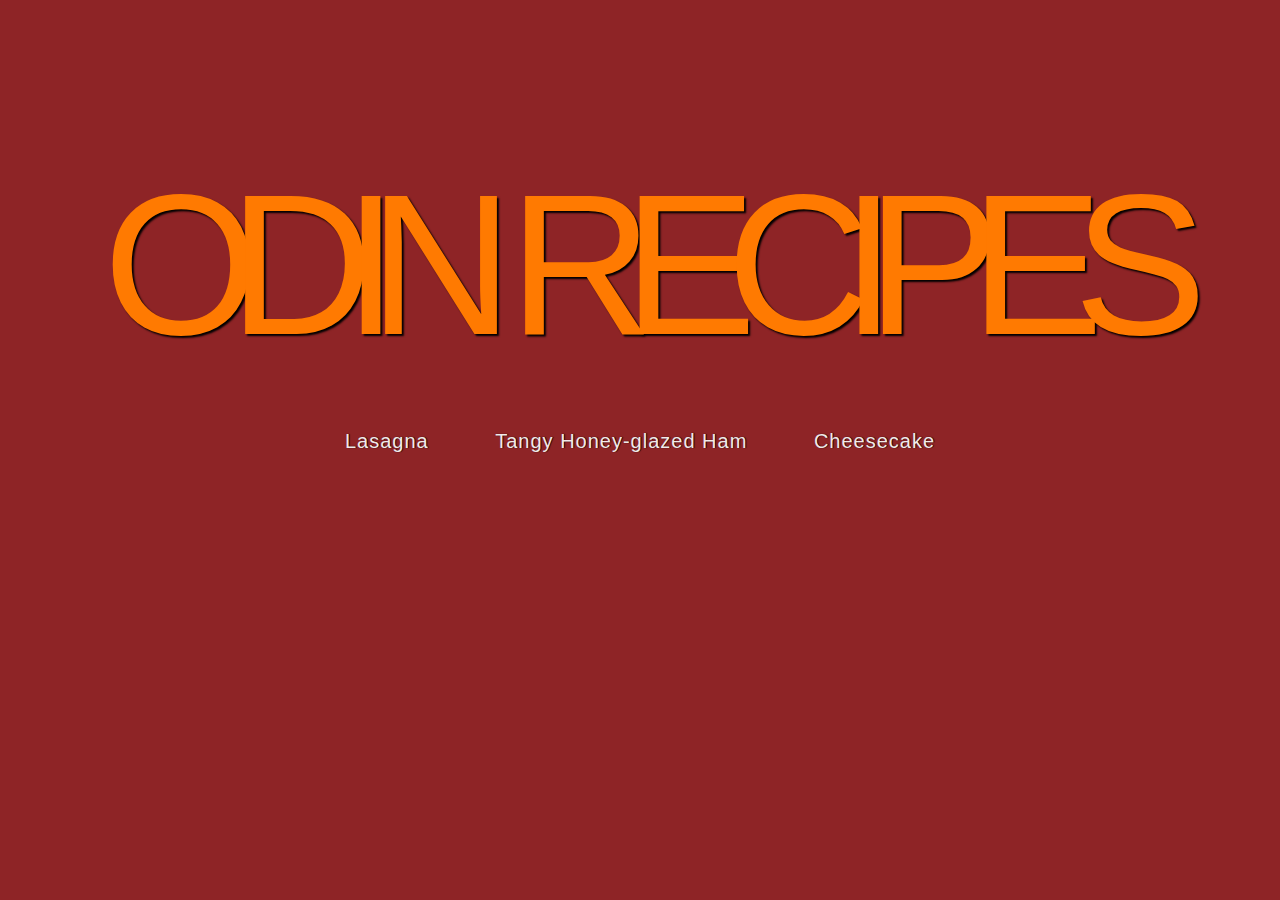
<file: index.html>
<!DOCTYPE html>
<html lang="en">
<head>
    <meta charset="UTF-8">
    <meta name="viewport" content="width=device-width, initial-scale=1.0">
    <meta http-equiv="X-UA-Compatible" content="ie=edge">
    <title>First Odin Project</title>
    <link rel="stylesheet" href="style.css">
</head>
<body>
    <h1>ODIN RECIPES</h1>
    <div class="menu">
        <a href="recipes/lasagna.html">Lasagna</a>
        <a href="recipes/Ham.html">Tangy Honey-glazed Ham</a>
        <a href="recipes/Cheesecake.html">Cheesecake</a>
    </div>
</body>
</html>
</file>
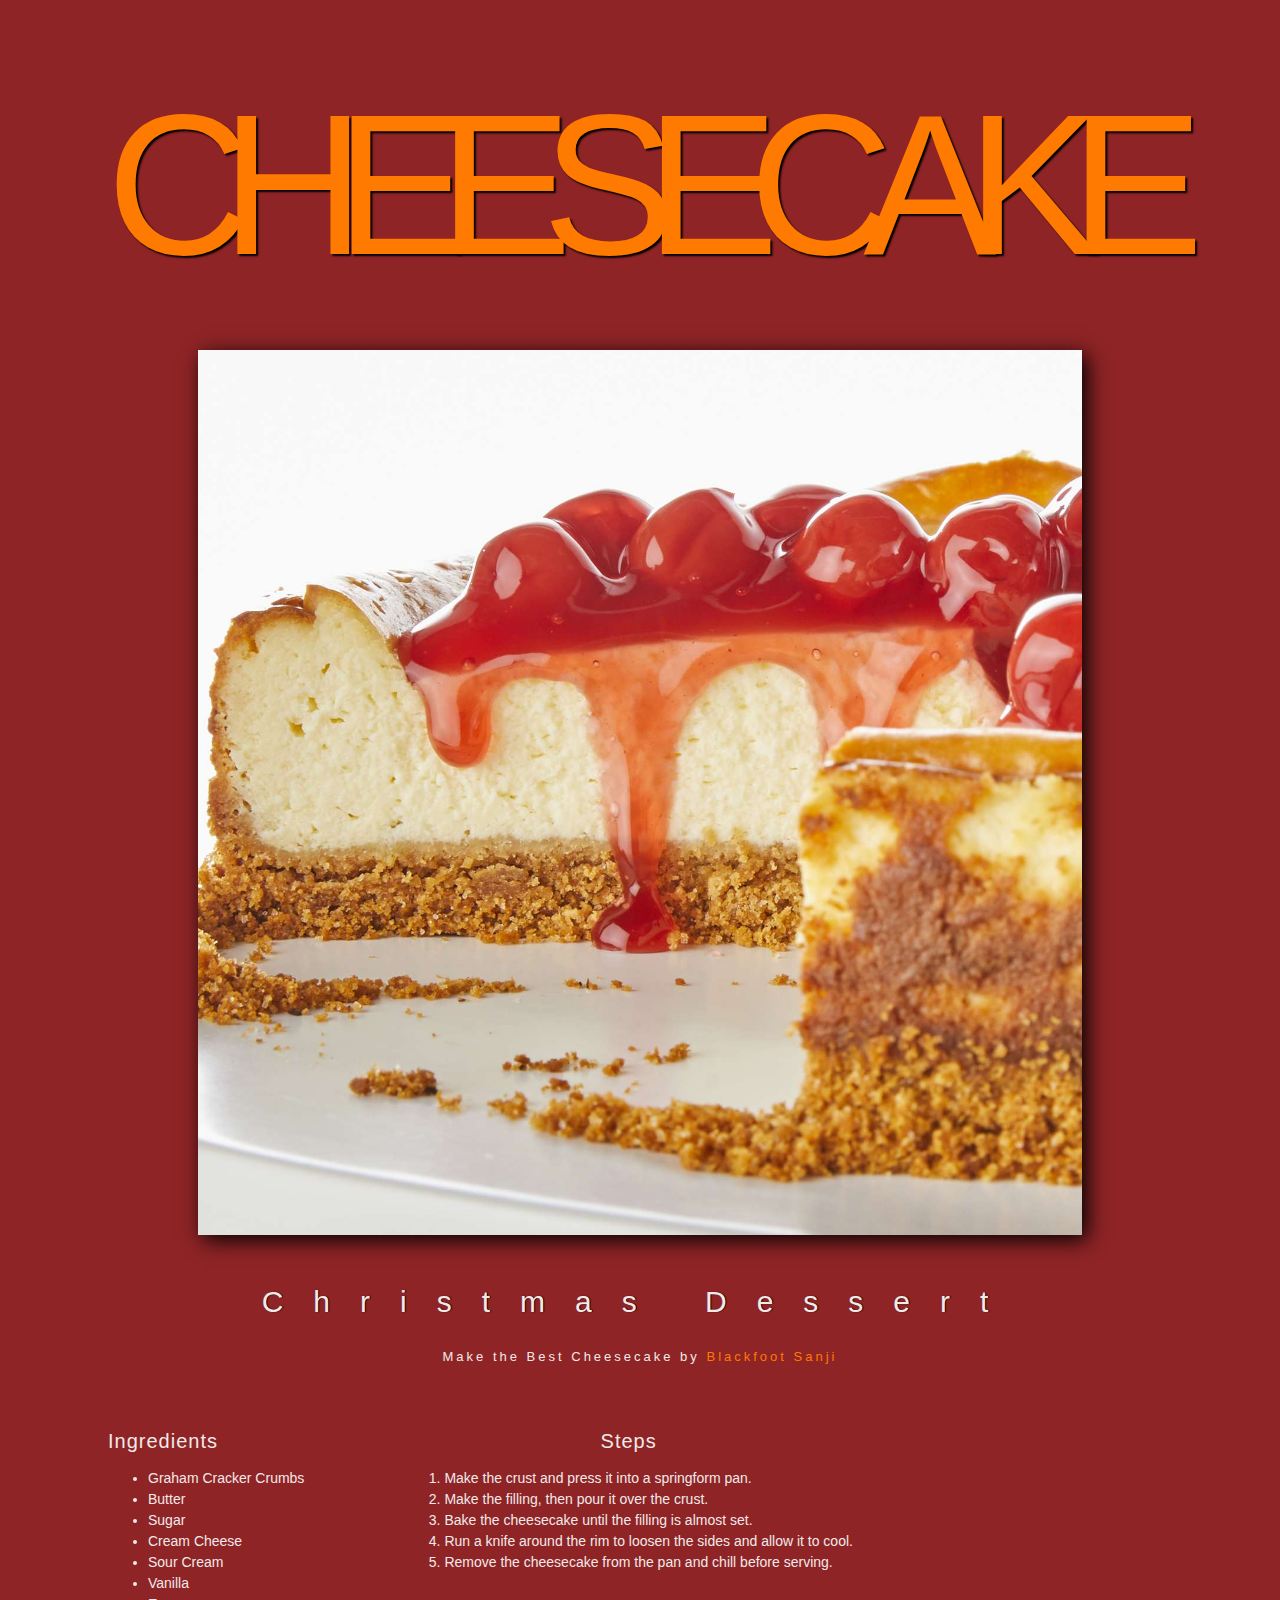
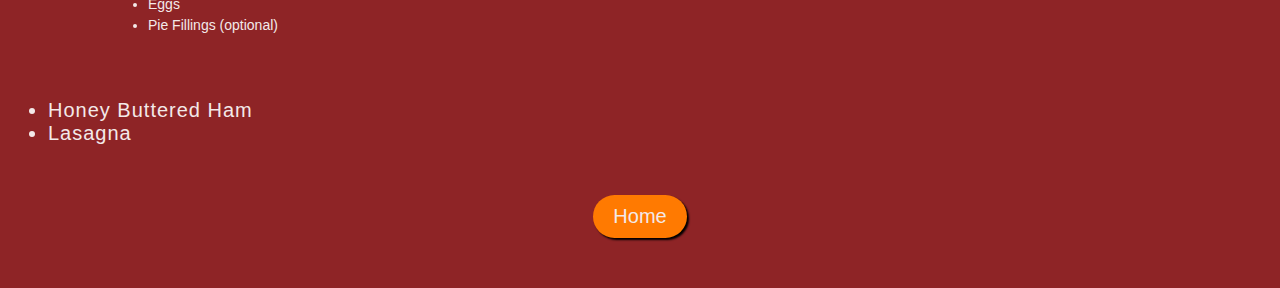
<file: recipes/Cheesecake.html>
<!DOCTYPE html>
<html lang="en">
    <head>
        <meta charset="UTF-8">
        <meta name="viewport" content="width=device-width, initial-scale=1.0">
        <meta http-equiv="X-UA-Compatible" content="ie=edge">
        <title>Cheesecake Recipe</title>
        <link rel="stylesheet" href="../css/recipes.css">
    </head>
    <body>

        <h1>CHEESECAKE</h1>
        <img src="../img/cheesecake.jpg" alt="Lasagna" width="300px">
        <h3 class="dscrpt">Christmas Dessert</h3>
            <p class="desc">Make the Best Cheesecake by <strong>Blackfoot Sanji</strong></p>
        <div class="cont">
            <div class="ingre">
                <h2 class="ingr">Ingredients</h2>
                    <ul class="ingreeds">
                        <li>Graham Cracker Crumbs</li>
                        <li>Butter</li>
                        <li>Sugar</li>
                        <li>Cream Cheese</li>
                        <li>Sour Cream</li>
                        <li>Vanilla</li>
                        <li>Eggs</li>
                        <li>Pie Fillings (optional)</li>
                    </ul>
            </div>
            <div class="stps">
                <h2 class="stp">Steps</h2>
                    <ol class="steps">
                        <li>
                            Make the crust and press it into a springform pan.
                        </li>
                        <li>
                            Make the filling, then pour it over the crust.
                        </li>
                        <li>
                            Bake the cheesecake until the filling is almost set.
                        </li>
                        <li>
                            Run a knife around the rim to loosen the sides and allow it to cool.
                        </li>
                        <li>
                            Remove the cheesecake from the pan and chill before serving.
                        </li>
                    </ol>
            </div>
        </div>
        
        <ul class="rec-links">
            <li><a href="../recipes/Ham.html">Honey Buttered Ham</a></li>
            <li><a href="../recipes/lasagna.html">Lasagna</a></li>
        </ul>
        <div class="btn">
            <a href="../index.html"><button type="button">Home</button></a>
        </div>
    </body>
</html>
</file>
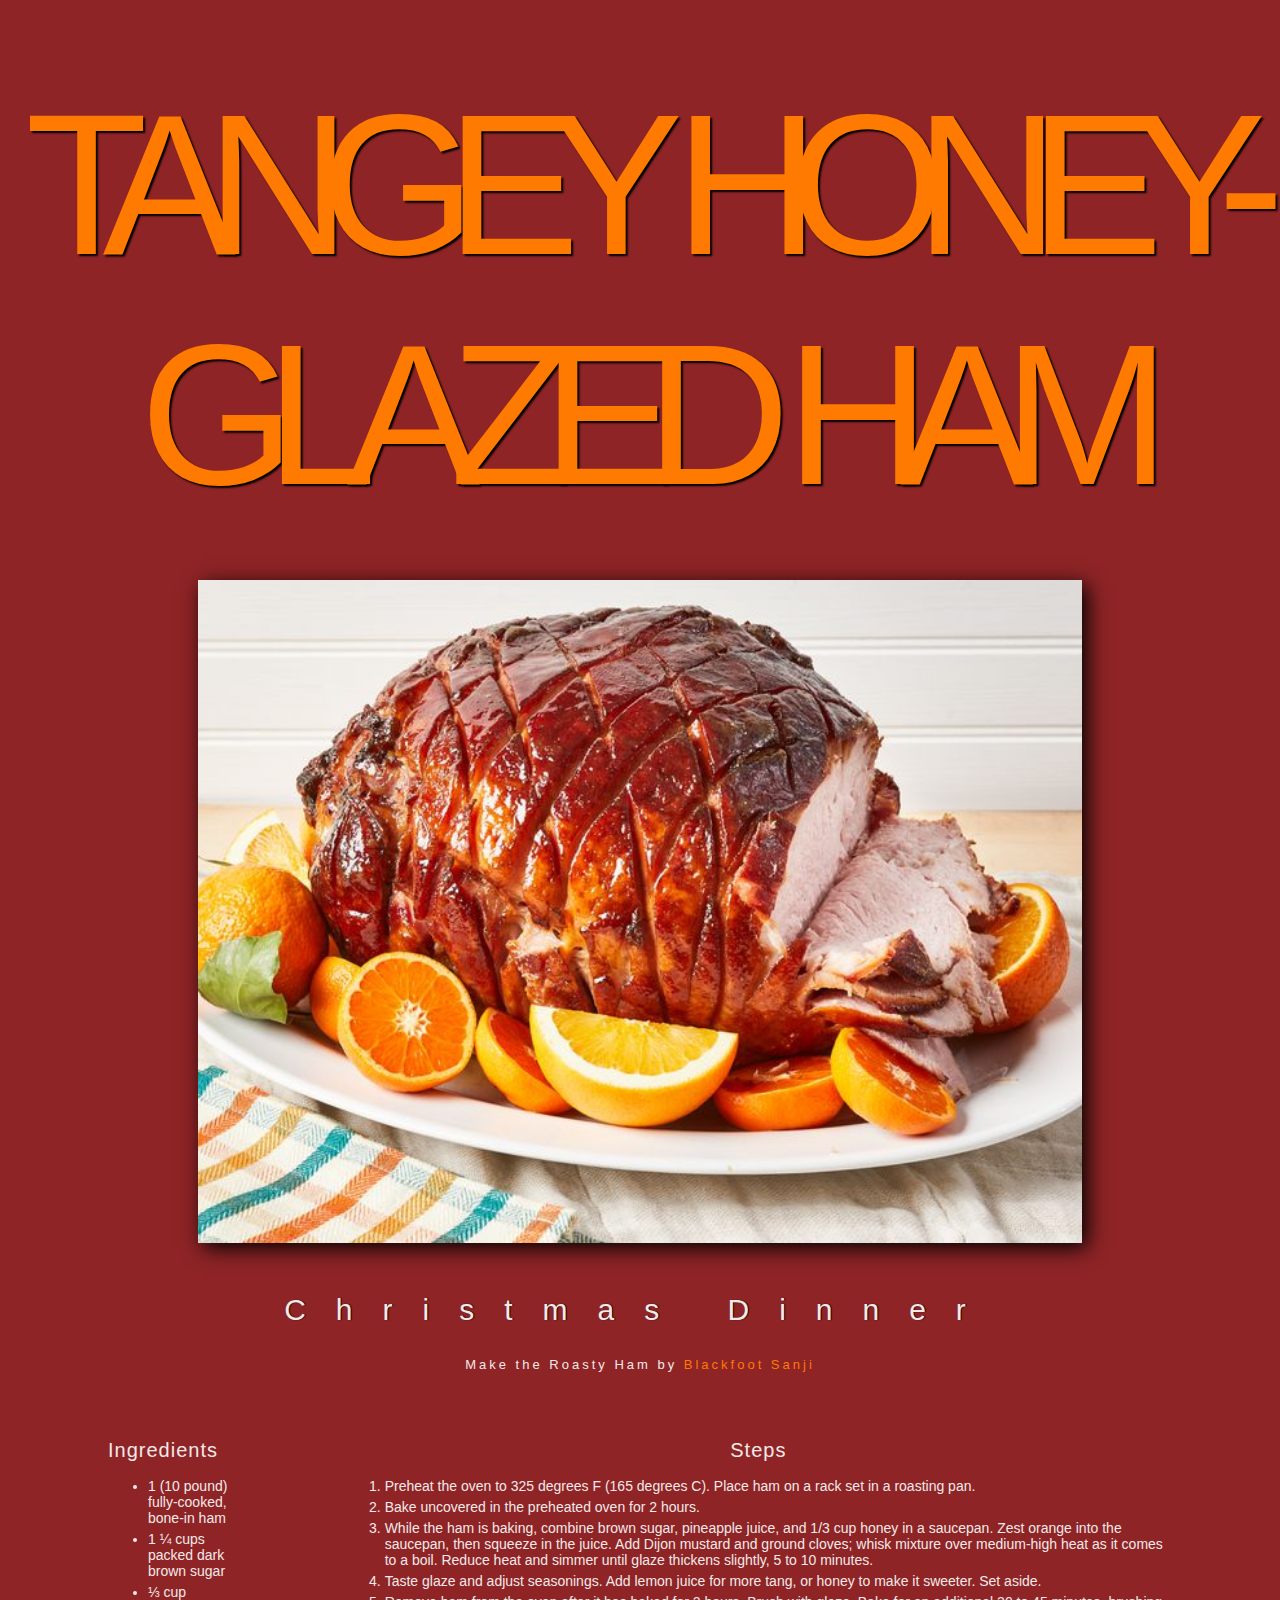
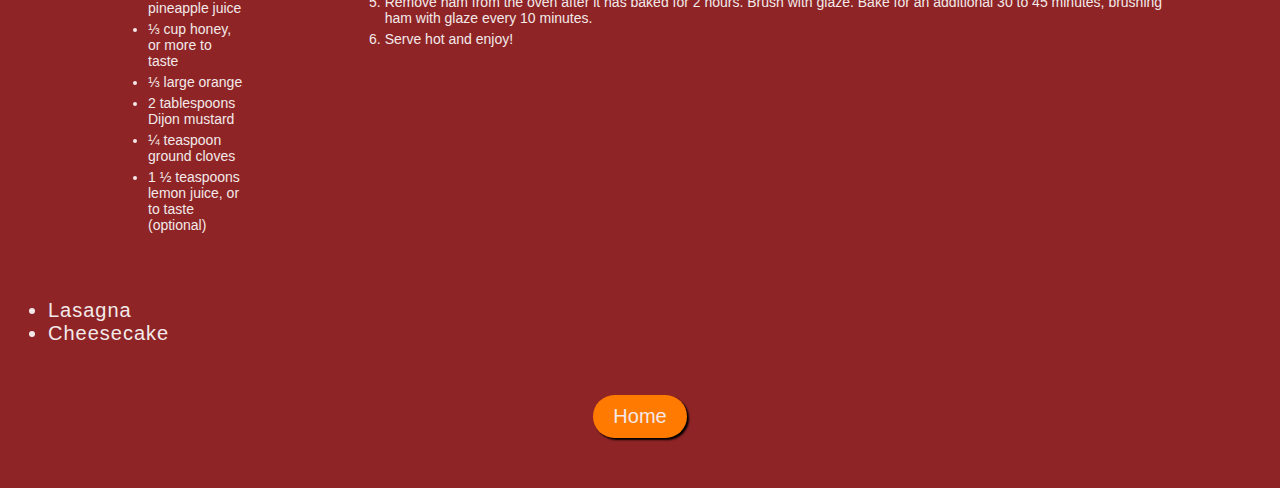
<file: recipes/Ham.html>
<!DOCTYPE html>
<html lang="en">
    <head>
        <meta charset="UTF-8">
        <meta name="viewport" content="width=device-width, initial-scale=1.0">
        <meta http-equiv="X-UA-Compatible" content="ie=edge">
        <title>Tangey Honey-Glazed Ham Recipe</title>
        <link rel="stylesheet" href="../css/recipes.css">
    </head>
    <body>

        <h1>TANGEY HONEY-GLAZED HAM</h1>
        <img src="../img/tangey-ham.jpg" alt="Lasagna" width="300px">
        <h3 class="dscrpt">Christmas Dinner</h3>
            <p class="desc">Make the Roasty Ham by <strong>Blackfoot Sanji</strong></p>
        <div class="cont">
            <div class="ingre">
                <h2 class="ingr">Ingredients</h2>
                    <ul class="ingreeds">
                        <li>1 (10 pound) fully-cooked, bone-in ham</li>
                        <li>1 ¼ cups packed dark brown sugar</li>
                        <li>⅓ cup pineapple juice</li>
                        <li>⅓ cup honey, or more to taste</li>
                        <li>⅓ large orange</li>
                        <li>2 tablespoons Dijon mustard</li>
                        <li>¼ teaspoon ground cloves</li>
                        <li>1 ½ teaspoons lemon juice, or to taste (optional)</li>
                    </ul>
            </div>
            <div class="stps">
                <h2 class="stp">Steps</h2>
                    <ol class="steps">
                        <li>
                            Preheat the oven to 325 degrees F (165 degrees C). 
                            Place ham on a rack set in a roasting pan.
                        </li>
                        <li>
                            Bake uncovered in the preheated oven for 2 hours.
                        </li>
                        <li>
                            While the ham is baking, combine brown sugar, 
                            pineapple juice, and 1/3 cup honey in a saucepan. 
                            Zest orange into the saucepan, then squeeze in the juice. 
                            Add Dijon mustard and ground cloves; 
                            whisk mixture over medium-high heat as it comes to a boil. 
                            Reduce heat and simmer until glaze thickens slightly, 
                            5 to 10 minutes.
                        </li>
                        <li>
                            Taste glaze and adjust seasonings. Add lemon juice 
                            for more tang, or honey to make it sweeter. Set aside.
                        </li>
                        <li>
                            Remove ham from the oven after it has baked for 2 hours. 
                            Brush with glaze. Bake for an additional 30 to 45 minutes, 
                            brushing ham with glaze every 10 minutes.
                        </li>
                        <li>Serve hot and enjoy!</li>
                    </ol>
            </div>
        </div>
        
        <ul class="rec-links">
            <li><a href="../recipes/lasagna.html">Lasagna</a></li>
            <li><a href="../recipes/Cheesecake.html">Cheesecake</a></li>
        </ul>
        <div class="btn">
            <a href="../index.html"><button type="button">Home</button></a>
        </div>
    </body>
</html>
</file>
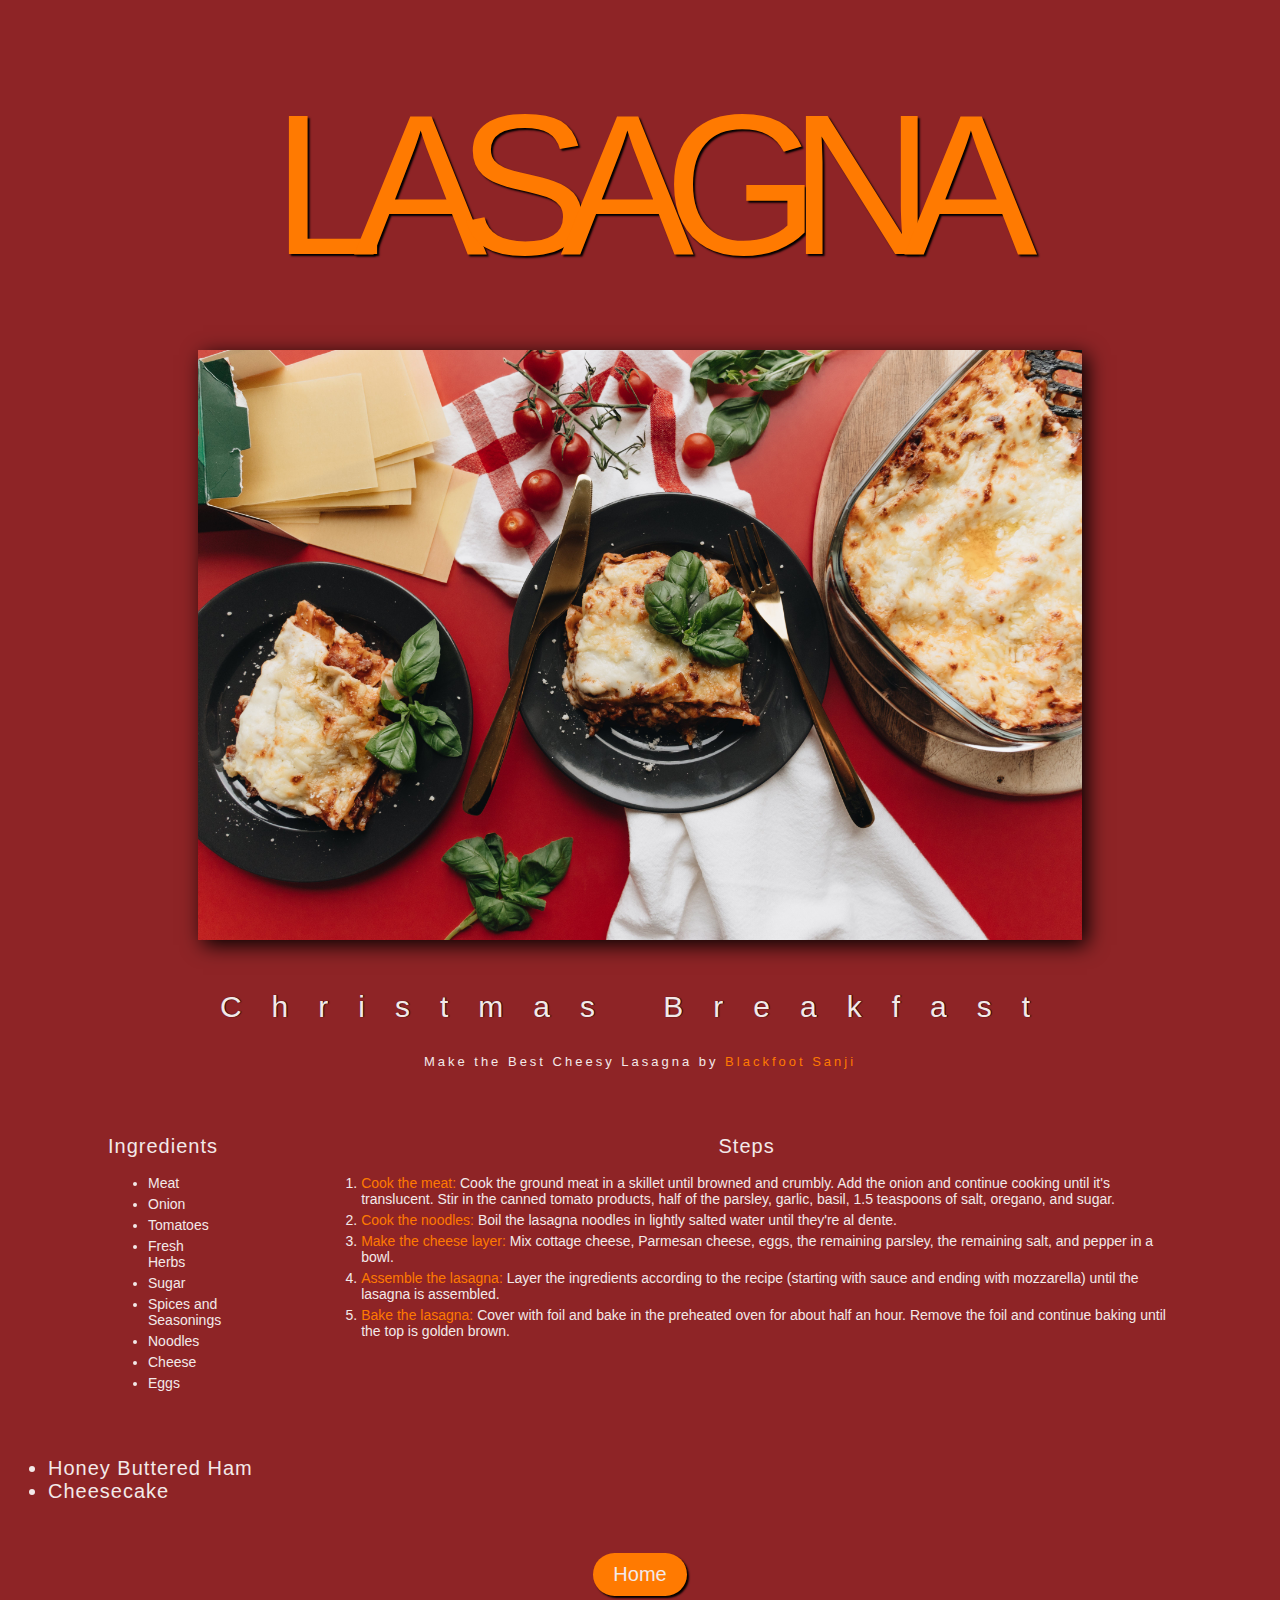
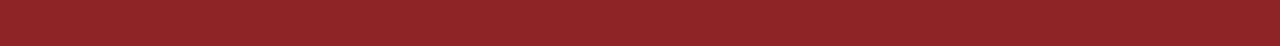
<file: recipes/lasagna.html>
<!DOCTYPE html>
<html lang="en">
    <head>
        <meta charset="UTF-8">
        <meta name="viewport" content="width=device-width, initial-scale=1.0">
        <meta http-equiv="X-UA-Compatible" content="ie=edge">
        <title>Lasagna Recipe</title>
        <link rel="stylesheet" href="../css/recipes.css">
    </head>
    <body>

        <h1>LASAGNA</h1>
        <img src="../img/lasagna.jpg" alt="Lasagna" width="300px">
        <h3 class="dscrpt">Christmas Breakfast</h3>
            <p class="desc">Make the Best Cheesy Lasagna by <strong>Blackfoot Sanji</strong></p>
        <div class="cont">
            <div class="ingre">
                <h2 class="ingr">Ingredients</h2>
                    <ul class="ingreeds">
                        <li>Meat</li>
                        <li>Onion</li>
                        <li>Tomatoes</li>
                        <li>Fresh Herbs</li>
                        <li>Sugar</li>
                        <li>Spices and Seasonings</li>
                        <li>Noodles</li>
                        <li>Cheese</li>
                        <li>Eggs</li>
                    </ul>
            </div>
            <div class="stps">
                <h2 class="stp">Steps</h2>
                    <ol class="steps">
                        <li>
                            <strong>Cook the meat:</strong> 
                            Cook the ground meat in a skillet until browned and crumbly. 
                            Add the onion and continue cooking until it's translucent. 
                            Stir in the canned tomato products, half of the parsley, 
                            garlic, basil, 1.5 teaspoons of salt, oregano, and sugar. 
                        </li>
                        <li>
                            <strong>Cook the noodles:</strong> 
                            Boil the lasagna noodles in lightly salted 
                            water until they're al dente.
                        </li>
                        <li>
                            <strong>Make the cheese layer:</strong> 
                            Mix cottage cheese, Parmesan cheese, eggs, 
                            the remaining parsley, the remaining salt, and pepper in a bowl.
                        </li>
                        <li>
                            <strong>Assemble the lasagna:</strong> 
                            Layer the ingredients according to the recipe 
                            (starting with sauce and ending with mozzarella) 
                            until the lasagna is assembled.
                        </li>
                        <li>
                            <strong>Bake the lasagna:</strong> 
                            Cover with foil and bake in the preheated oven 
                            for about half an hour. Remove the foil and continue 
                            baking until the top is golden brown.
                        </li>
                    </ol>
            </div>
        </div>
        
        <ul class="rec-links">
            <li><a href="../recipes/Ham.html">Honey Buttered Ham</a></li>
            <li><a href="../recipes/Cheesecake.html">Cheesecake</a></li>
        </ul>
        <div class="btn">
            <a href="../index.html"><button type="button">Home</button></a>
        </div>
    </body>
</html>
</file>
<file: style.css>
body {
    background-color: #8E2426;
}

* {
    font-family: Verdana, Geneva, Tahoma, sans-serif;
    text-align: center;
}

a {
    text-decoration: none;
    color: #F3E9E9;
    margin: auto 30px;
}

a:hover {
    color: #FF7A01;
    transition: 0.5s;
}

h1 {
    text-align: center;
    color: #FF7A01;
    font-size: 200px;
    margin-top: 150px;
    margin-bottom: 50px;
    font-kerning: 1px;
    letter-spacing: -30px;
    font-weight: 100;
    text-shadow: #000000 2px 2px 2px;
    display: flex;
    justify-content: center;
    align-items: center;
}

.menu {
    margin-top: 50px;
    font-family: Verdana, Geneva, Tahoma, sans-serif;
    font-size: 20px;
    font-weight: 100;
    letter-spacing: 1px;
    color: #F3E9E9;
    text-shadow: #000000 1px 0px 1px;
    
}
</file>
<file: css/recipes.css>
* {
    font-family: Arial, Helvetica, sans-serif;
    color: #F3E9E9;
}

body {
    background-color: #8E2426;
}

h1 {
    text-align: center;
    color: #FF7A01;
    font-size: 200px;
    margin-top: 70px;
    margin-bottom: 50px;
    font-kerning: 1px;
    letter-spacing: -30px;
    font-weight: 100;
    text-shadow: #000000 2px 2px 2px;
    display: flex;
    justify-content: center;
    align-items: center;
}

img {
    width: 70%;
    height: auto;
    display: flex;
    margin: auto;
    box-shadow: #000000 5px 5px 20px; 
}

.dscrpt {
    font-size: 30px;
    font-weight: 100;
    letter-spacing: 30px;
    text-align: center;
    color: #F3E9E9;
    margin-top: 50px;
    margin-bottom: 30px;
    text-shadow: #000000 1px 0px 1px;
}

.desc {
    text-align: center;
    font-weight: 100;
    letter-spacing: 3px;
    font-size: 13px;
}

.cont {
    display: flex;
    flex-direction: row;
    margin: 50px 50px 50px 50px;
}

.ingre {
    margin-right: 50px;
    margin-left: 50px;
}

.ingr {
    font-size: 20px;
    font-weight: 300;
    letter-spacing: 1px;
}

.ingreeds li {
    font-size: 14px;
    font-weight: 100;
    margin: 5px 0 0 0;
}

.stps {
    margin-left: 50px;
    margin-right: 50px;
}

.stp {
    font-size: 20px;
    font-weight: 300;
    letter-spacing: 1px;
    text-align: center;
}

.steps li {
    font-size: 14px;
    font-weight: 100;
    margin: 5px 0 0 0;
}

.btn {
    margin: 50px 0 50px 0;
    text-align: center;
}

button {
    background-color: #FF7A01;
    box-shadow: #000000 2px 2px 2px;
    border: none;
    border-radius: 30px;
    color: #F3E9E9;
    font-size: 20px;
    padding: 10px 20px;
}

button:hover {
    background-color: #F3E9E9;
    color: #FF7A01;
    cursor: pointer;
    transition: 0.5s;
}

.rec-links {
    margin: 50px 0 50px 0;
    font-size: 20px;
    letter-spacing: 1px;
    font-weight: 200;
}

.rec-links a {
    text-decoration: none;
}

.rec-links a:hover {
    color: #FF7A01;
    transition: 0.5s;
}

strong {
    color: #FF7A01;
}
</file>
